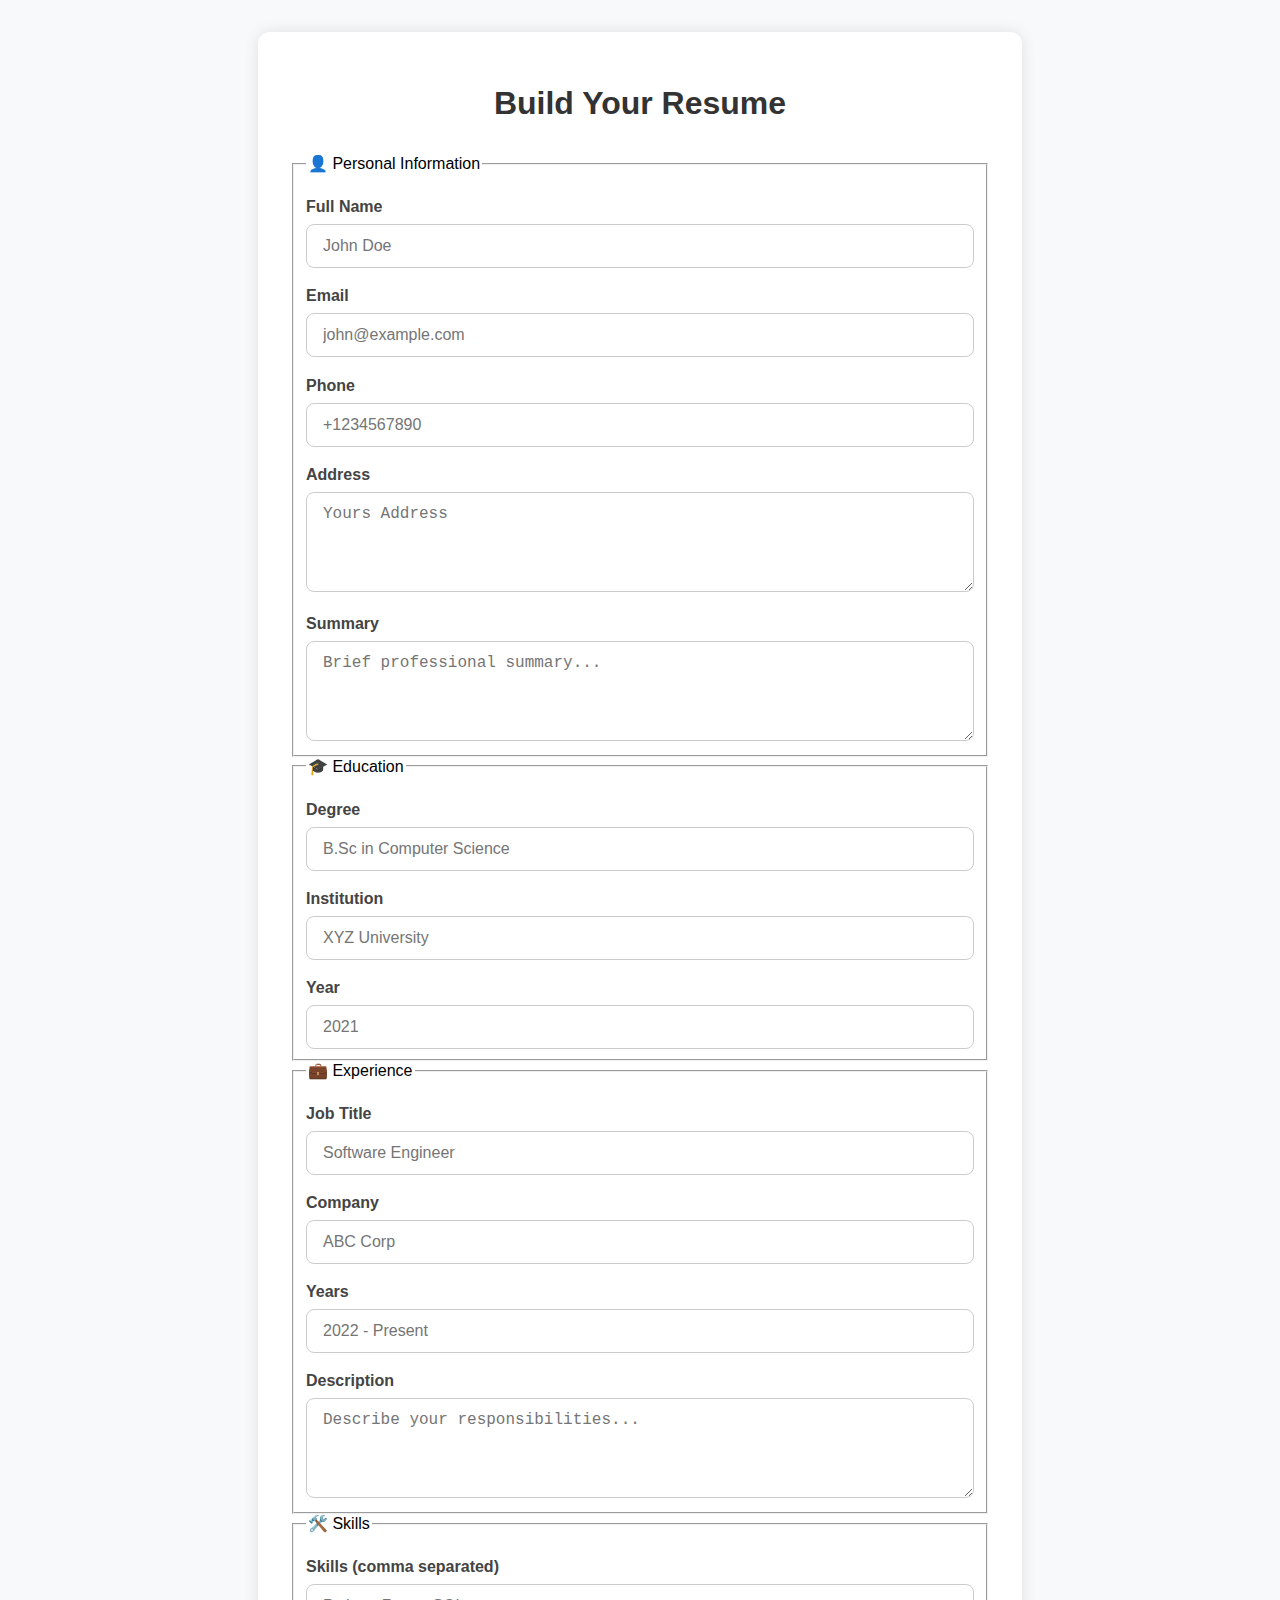
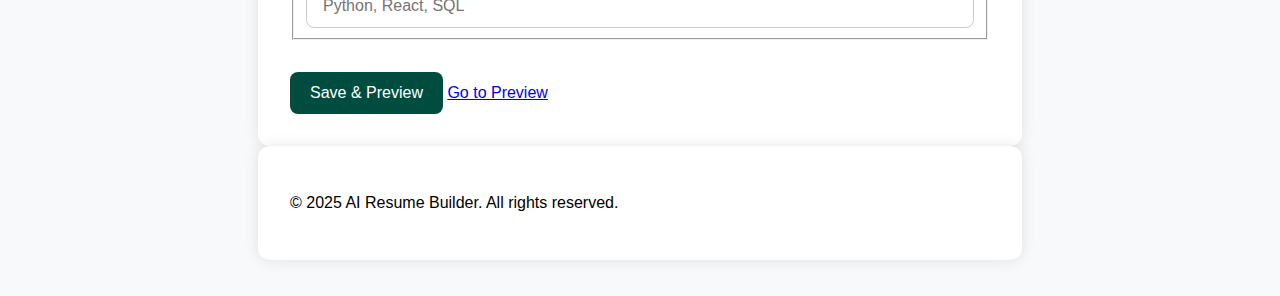
<file: resume-builder/builder.html>
<!DOCTYPE html>
<html lang="en">
<head>
    <meta charset="UTF-8" />
    <meta name="viewport" content="width=device-width, initial-scale=1.0"/>
    <title>Resume Builder</title>
    <link rel="stylesheet" href="static/css/builder.css" />
</head>
<body>

    <header class="header"></header>

    <main class="builder-container">
        <div class="container">
            <h1 class="section-title">Build Your Resume</h1>

            <form id="resumeForm" class="resume-form">
                <fieldset>
                    <legend>👤 Personal Information</legend>
                    <label>Full Name</label>
                    <input type="text" id="name" placeholder="John Doe" required>
                    <label>Email</label>
                    <input type="email" id="email" placeholder="john@example.com" required>
                    <label>Phone</label>
                    <input type="tel" id="phone" placeholder="+1234567890" required>
                    <label>Address</label>
                    <textarea id="Address" placeholder="Yours Address" row="4" required></textarea>
                    <label>Summary</label>
                    <textarea id="summary" placeholder="Brief professional summary..." rows="4"></textarea>
                </fieldset>

                <fieldset>
                    <legend>🎓 Education</legend>
                    <label>Degree</label>
                    <input type="text" id="degree" placeholder="B.Sc in Computer Science" required>
                    <label>Institution</label>
                    <input type="text" id="institution" placeholder="XYZ University" required>
                    <label>Year</label>
                    <input type="text" id="eduYear" placeholder="2021" required>
                </fieldset>

                <fieldset>
                    <legend>💼 Experience</legend>
                    <label>Job Title</label>
                    <input type="text" id="jobTitle" placeholder="Software Engineer">
                    <label>Company</label>
                    <input type="text" id="company" placeholder="ABC Corp">
                    <label>Years</label>
                    <input type="text" id="expYears" placeholder="2022 - Present">
                    <label>Description</label>
                    <textarea id="jobDescription" placeholder="Describe your responsibilities..." rows="4"></textarea>
                </fieldset>

                <fieldset>
                    <legend>🛠️ Skills</legend>
                    <label>Skills (comma separated)</label>
                    <input type="text" id="skills" placeholder="Python, React, SQL">
                </fieldset>

                <div class="form-buttons">
                    <button type="button" id="savePreviewBtn" class="btn-primary">Save & Preview</button>
                    <a href="preview.html" class="btn-secondary">Go to Preview</a>
                </div>
            </form>
        </div>
    </main>

    <footer class="footer">
        <div class="container">
            <p>&copy; 2025 AI Resume Builder. All rights reserved.</p>
        </div>
    </footer>

    <script>
        document.addEventListener('DOMContentLoaded', function() {
            const savePreviewBtn = document.getElementById('savePreviewBtn');
            const resumeForm = document.getElementById('resumeForm');

            if (savePreviewBtn && resumeForm) {
                savePreviewBtn.addEventListener('click', function(event) {
                    event.preventDefault();

                    const formData = {};
                    const formElements = resumeForm.querySelectorAll('input, textarea');
                    formElements.forEach(element => {
                        if (element.id) {
                            formData[element.id] = element.value;
                        }
                    });

                    localStorage.setItem('resumeData', JSON.stringify(formData));
                    window.location.href = 'preview.html';
                });
            }
        });
    </script>
</body>
</html>
</file>
<file: resume-builder/static/css/builder.css>
body {
    font-family: 'Segoe UI', Tahoma, Geneva, Verdana, sans-serif;
    background-color: #f8f9fa;
    margin: 0;
    padding: 2rem;
  }

  
  .container {
    max-width: 700px;
    margin: auto;
    background: white;
    padding: 2rem;
    border-radius: 12px;
    box-shadow: 0 0 15px rgba(0,0,0,0.1);
  }
  
  h1 {
    text-align: center;
    margin-bottom: 2rem;
    font-size: 2rem;
    color: #333;
  }
  
  label {
    font-weight: 600;
    display: block;
    margin-top: 1.2rem;
    margin-bottom: 0.5rem;
    color: #444;
  }
  
  input[type="text"],
  input[type="email"],
  input[type="tel"],
  textarea {
    width: 100%;
    padding: 12px 16px;
    font-size: 16px;
    border: 1px solid #ccc;
    border-radius: 8px;
    box-sizing: border-box;
    transition: border-color 0.2s ease-in-out;
  }
  
  input:focus,
  textarea:focus {
    border-color: #004d40;
    outline: none;
  }
  
  textarea {
    resize: vertical;
    min-height: 100px;
  }
  
  button {
    margin-top: 2rem;
    padding: 12px 20px;
    background-color: #004d40;
    border: none;
    color: white;
    font-size: 16px;
    border-radius: 8px;
    cursor: pointer;
    transition: background-color 0.2s ease-in-out;
  }
  
  button:hover {
    background-color: #004d40;
  }
</file>
